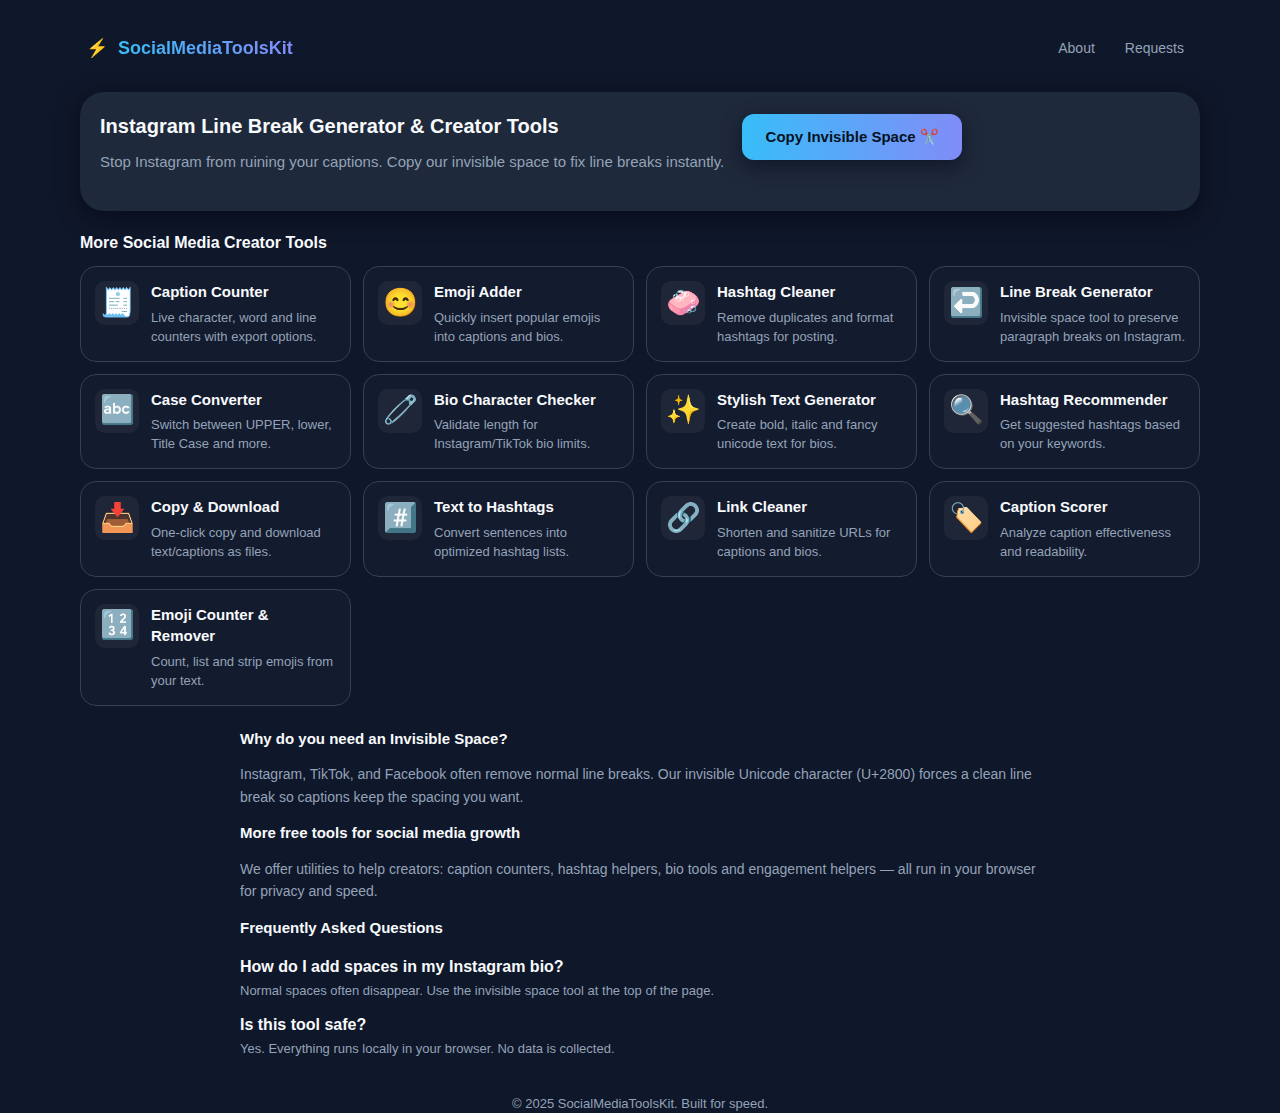
<file: index.html>
<!doctype html>
<html lang="en">
<head>
<meta charset="utf-8"/>
<meta name="viewport" content="width=device-width,initial-scale=1"/>
<title>SocialMediaToolsKit — Instagram Line Break Generator & Creator Tools</title>
<meta name="description" content="Fix Instagram line breaks instantly using invisible space. Free creator utilities: caption tools, hashtag helpers, emoji tools and more."/>
<meta name="theme-color" content="#0f172a"/>
<style>
:root{--bg:#0f172a;--card:#1e293b;--text:#f8fafc;--muted:#94a3b8;--border:#334155;--accent-from:#38bdf8;--accent-to:#818cf8;--r-lg:24px;--r-md:16px;--trans:260ms cubic-bezier(.2,.9,.3,1);font-family:-apple-system,BlinkMacSystemFont,"Segoe UI",Roboto,Helvetica,Arial,sans-serif;-webkit-font-smoothing:antialiased}
*{box-sizing:border-box}html,body{height:100%}body{margin:0;background:var(--bg);color:var(--text);line-height:1.45;padding:20px;-webkit-tap-highlight-color:transparent}
a{text-decoration:none;color:inherit}img{max-width:100%;height:auto;display:block}.container{max-width:1120px;margin:0 auto}

/* header */
.header{display:flex;align-items:center;justify-content:space-between;padding:10px 6px;gap:12px}
.brand{display:flex;gap:10px;font-weight:600;font-size:18px;white-space:nowrap}
.logo-text{background:linear-gradient(90deg,var(--accent-from),var(--accent-to));-webkit-background-clip:text;color:transparent;-webkit-text-fill-color:transparent}
.topnav{display:flex;gap:10px;font-size:14px;flex-wrap:wrap}
.topnav a{padding:8px 10px;border-radius:10px;color:var(--muted);transition:var(--trans)}
.topnav a:hover{color:var(--text);background:rgba(255,255,255,0.02)}

/* hero */
.hero{background:var(--card);border-radius:var(--r-lg);padding:20px;margin-top:16px;box-shadow:0 6px 22px rgba(3,7,18,0.6),inset 0 1px rgba(255,255,255,0.01)}
.hero-inner{display:flex;flex-direction:column;text-align:center;gap:18px}
.hero h1{margin:0;font-size:20px}
.lead{color:var(--muted);margin:10px 0 18px;font-size:15px}
.cta-wrap{display:flex;flex-direction:column;gap:12px;align-items:center}
.btn-cta{padding:14px 18px;border-radius:12px;border:0;cursor:pointer;font-weight:600;font-size:15px;background:linear-gradient(90deg,var(--accent-from),var(--accent-to));color:#06121f;box-shadow:0 6px 18px rgba(8,12,30,0.6);transition:transform .18s,box-shadow .18s;min-width:220px}
.btn-cta:hover{transform:translateY(-6px);box-shadow:0 14px 40px rgba(8,12,30,0.7),0 0 60px rgba(56,189,248,0.12)}
.copy-status{font-size:13px;color:var(--muted);height:18px;transition:opacity .2s,transform .2s}
.copy-status.show{color:var(--accent-from);opacity:1;transform:translateY(0)}
.copy-status.hide{opacity:0;transform:translateY(-6px)}

/* tools grid */
.tools{margin-top:20px}
.tools h2{font-size:16px;margin:0 0 12px}
.grid{display:grid;grid-template-columns:1fr;gap:12px}
.card{display:flex;gap:12px;padding:14px;border-radius:var(--r-md);background:rgba(255,255,255,0.02);border:1px solid var(--border);transition:var(--trans);align-items:flex-start}
.card:hover{transform:translateY(-6px);border-color:var(--accent-from);background:rgba(255,255,255,0.03);box-shadow:0 10px 30px rgba(8,12,30,0.55)}
.emoji{font-size:28px;width:44px;height:44px;display:grid;place-items:center;background:rgba(255,255,255,0.05);border-radius:10px;flex-shrink:0}
.card h3{margin:0 0 6px;font-size:15px}
.card p{margin:0;color:var(--muted);font-size:13px}

/* content area */
.content-area{max-width:800px;margin:22px auto 0;color:var(--muted)}
.content-area h3{color:var(--text);margin:14px 0 6px;font-size:15px}
.content-area p{font-size:14px;line-height:1.6}
.faq dt{font-weight:700;color:var(--text);margin-top:12px}
.faq dd{margin:4px 0 0;color:var(--muted);font-size:13px}

/* footer */
footer{text-align:center;margin:36px 0;color:var(--muted);font-size:13px}

/* responsive */
@media(min-width:640px){.hero-inner{flex-direction:row;text-align:left;align-items:center}.cta-wrap{align-items:flex-end}}
@media(min-width:768px){.grid{grid-template-columns:repeat(4,1fr)}}
</style>
</head>
<body>
<div class="container">

<header class="header">
  <div class="brand" aria-label="logo"><span>⚡</span><span class="logo-text">SocialMediaToolsKit</span></div>
  <nav class="topnav" role="navigation" aria-label="primary">
    <a href="#about">About</a><a href="#requests">Requests</a>
  </nav>
</header>

<main>
  <section class="hero" aria-labelledby="hero-title">
    <div class="hero-inner">
      <div class="hero-copy">
        <h1 id="hero-title">Instagram Line Break Generator &amp; Creator Tools</h1>
        <p class="lead">Stop Instagram from ruining your captions. Copy our invisible space to fix line breaks instantly.</p>
      </div>
      <div class="cta-wrap" aria-live="polite">
        <textarea id="invisible-space" style="position:absolute;left:-9999px;">⠀</textarea>
        <button id="copy-btn" class="btn-cta" aria-describedby="copy-status" type="button">Copy Invisible Space ✂️</button>
        <div id="copy-status" class="copy-status hide" role="status" aria-live="polite"></div>
      </div>
    </div>
  </section>

  <section class="tools" aria-labelledby="tools-title">
    <h2 id="tools-title">More Social Media Creator Tools</h2>
    <div class="grid" role="list">
      <a class="card" href="caption-counter.html" role="listitem" aria-label="Caption Counter">
        <div class="emoji" aria-hidden="true">🧾</div>
        <div><h3>Caption Counter</h3><p>Live character, word and line counters with export options.</p></div>
      </a>

      <a class="card" href="emoji-adder.html" role="listitem" aria-label="Emoji Adder">
        <div class="emoji" aria-hidden="true">😊</div>
        <div><h3>Emoji Adder</h3><p>Quickly insert popular emojis into captions and bios.</p></div>
      </a>

      <a class="card" href="hashtag-cleaner.html" role="listitem" aria-label="Hashtag Cleaner">
        <div class="emoji" aria-hidden="true">🧼</div>
        <div><h3>Hashtag Cleaner</h3><p>Remove duplicates and format hashtags for posting.</p></div>
      </a>

      <a class="card" href="line-break.html" role="listitem" aria-label="Line Break Generator">
        <div class="emoji" aria-hidden="true">↩️</div>
        <div><h3>Line Break Generator</h3><p>Invisible space tool to preserve paragraph breaks on Instagram.</p></div>
      </a>

      <a class="card" href="case-converter.html" role="listitem" aria-label="Case Converter">
        <div class="emoji" aria-hidden="true">🔤</div>
        <div><h3>Case Converter</h3><p>Switch between UPPER, lower, Title Case and more.</p></div>
      </a>

      <a class="card" href="bio-char-checker.html" role="listitem" aria-label="Bio Character Checker">
        <div class="emoji" aria-hidden="true">🧷</div>
        <div><h3>Bio Character Checker</h3><p>Validate length for Instagram/TikTok bio limits.</p></div>
      </a>

      <a class="card" href="stylish-text.html" role="listitem" aria-label="Stylish Text Generator">
        <div class="emoji" aria-hidden="true">✨</div>
        <div><h3>Stylish Text Generator</h3><p>Create bold, italic and fancy unicode text for bios.</p></div>
      </a>

      <a class="card" href="hashtag-recommender.html" role="listitem" aria-label="Hashtag Recommender">
        <div class="emoji" aria-hidden="true">🔍</div>
        <div><h3>Hashtag Recommender</h3><p>Get suggested hashtags based on your keywords.</p></div>
      </a>

      <a class="card" href="copy-download.html" role="listitem" aria-label="Copy & Download">
        <div class="emoji" aria-hidden="true">📥</div>
        <div><h3>Copy & Download</h3><p>One-click copy and download text/captions as files.</p></div>
      </a>

      <a class="card" href="text-to-hashtags.html" role="listitem" aria-label="Text to Hashtags">
        <div class="emoji" aria-hidden="true">#️⃣</div>
        <div><h3>Text to Hashtags</h3><p>Convert sentences into optimized hashtag lists.</p></div>
      </a>

      <a class="card" href="link-cleaner.html" role="listitem" aria-label="Link Cleaner">
        <div class="emoji" aria-hidden="true">🔗</div>
        <div><h3>Link Cleaner</h3><p>Shorten and sanitize URLs for captions and bios.</p></div>
      </a>

      <a class="card" href="caption-scorer.html" role="listitem" aria-label="Caption Scorer">
        <div class="emoji" aria-hidden="true">🏷️</div>
        <div><h3>Caption Scorer</h3><p>Analyze caption effectiveness and readability.</p></div>
      </a>

      <a class="card" href="emoji-counter.html" role="listitem" aria-label="Emoji Counter & Remover">
        <div class="emoji" aria-hidden="true">🔢</div>
        <div><h3>Emoji Counter &amp; Remover</h3><p>Count, list and strip emojis from your text.</p></div>
      </a>
    </div>
  </section>

  <article class="content-area">
    <h3>Why do you need an Invisible Space?</h3>
    <p>Instagram, TikTok, and Facebook often remove normal line breaks. Our invisible Unicode character (U+2800) forces a clean line break so captions keep the spacing you want.</p>

    <h3>More free tools for social media growth</h3>
    <p>We offer utilities to help creators: caption counters, hashtag helpers, bio tools and engagement helpers — all run in your browser for privacy and speed.</p>

    <h3>Frequently Asked Questions</h3>
    <dl class="faq">
      <dt>How do I add spaces in my Instagram bio?</dt>
      <dd>Normal spaces often disappear. Use the invisible space tool at the top of the page.</dd>
      <dt>Is this tool safe?</dt>
      <dd>Yes. Everything runs locally in your browser. No data is collected.</dd>
    </dl>
  </article>
</main>

<footer>© 2025 SocialMediaToolsKit. Built for speed.</footer>
</div>

<script>
(function(){var b=document.getElementById('copy-btn'),s=document.getElementById('copy-status'),h=document.getElementById('invisible-space');function show(m,o){s.textContent=m;s.classList.remove('hide');s.classList.add('show');s.style.color=o?getComputedStyle(document.documentElement).getPropertyValue('--accent-from')||'#38bdf8':'var(--muted)';clearTimeout(s._t);s._t=setTimeout(function(){s.classList.remove('show');s.classList.add('hide')},1600)}b&&b.addEventListener('click',function(){var c=h.value||'\u2800';if(navigator.clipboard&&navigator.clipboard.writeText){navigator.clipboard.writeText(c).then(function(){show('Copied!',true)},function(){show('Could not copy',false)})}else{try{var t=document.createElement('textarea');t.value=c;t.setAttribute('readonly','');t.style.position='absolute';t.style.left='-9999px';document.body.appendChild(t);t.select();document.execCommand('copy');document.body.removeChild(t);show('Copied!',true)}catch(e){show('Could not copy',false)}}});})();
</script>
</body>
</html>
</file>
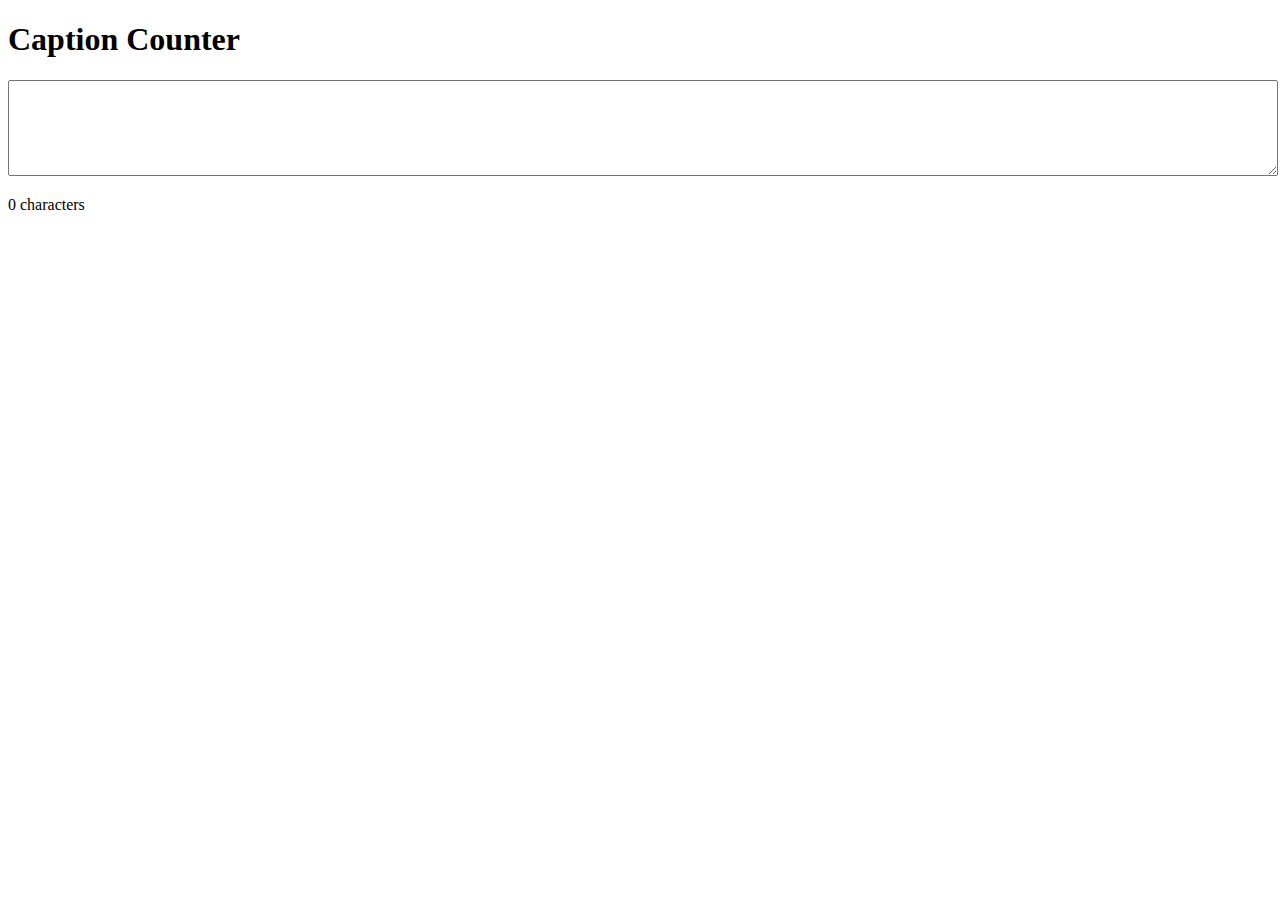
<file: tools/caption-counter/index.html>
<!doctype html>
<html lang="en">
<head>
  <meta charset="utf-8">
  <title>Caption Counter</title>
</head>
<body>
  <h1>Caption Counter</h1>
  <textarea id="text" rows="6" style="width:100%;"></textarea>
  <p id="count">0 characters</p>

<script>
const box = document.getElementById('text');
const count = document.getElementById('count');

box.addEventListener('input', () => {
  count.textContent = [...box.value].length + " characters";
});
</script>
</body>
</html>
</file>
